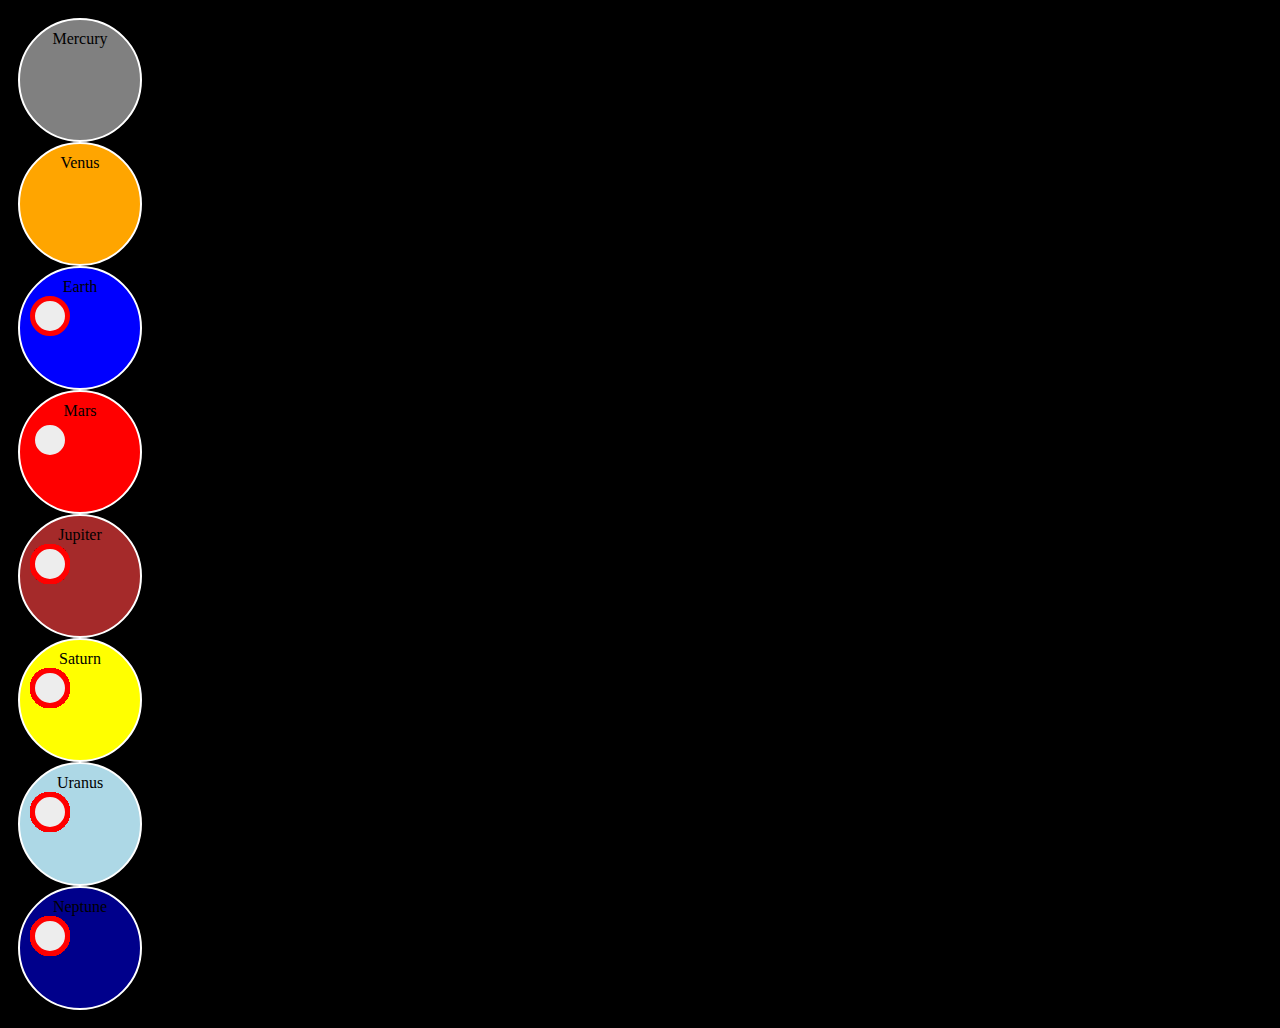
<file: week_3/day_3/daily_challenges/index.html>
<!DOCTYPE html>
<html>
  <head>
    <meta charset="utf-8" />
    <title>Challenge: Create a solar system</title>
    <style>
      body {
        background-color: black;
        padding: 10px;
      }
      .planet {
        width: 100px;
        height: 100px;
        border-radius: 50%;
        text-align: center;
        padding: 10px;
        position: relative;
        border: 2px solid white;
      }
      .moon {
        position: absolute;
        width: 30px;
        height: 30px;
        border-radius: 50%;
        background: rgb(237, 237, 237);
        border: 5px solid red;
      }
    </style>
  </head>
  <body>
    <section class="listPlanets"></section>

    <script src="challenges.js"></script>
  </body>
</html>
</file>
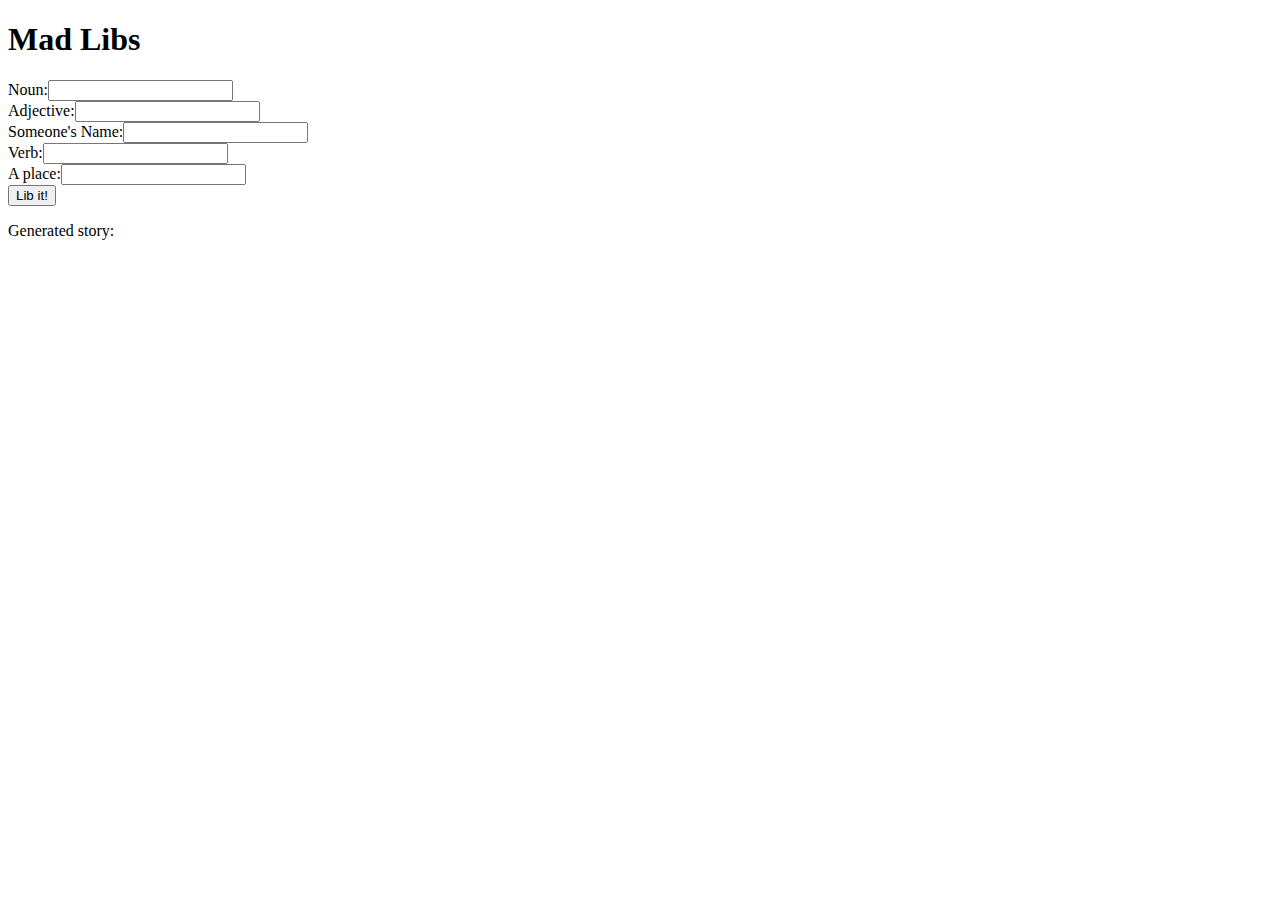
<file: week_3/day_4/daily_challenge/index.html>
<!DOCTYPE html>
<html>
  <head>
    <meta charset="utf-8" />
    <title>Challenge: Mad Libs</title>
  </head>
  <body>
    <h1>Mad Libs</h1>

    <form id="libform">
      <label for="noun">Noun:</label><input type="text" id="noun" /><br />
      <label for="adjective">Adjective:</label
      ><input type="text" id="adjective" /><br />
      <label for="person">Someone's Name:</label
      ><input type="text" id="person" /><br />
      <label for="verb">Verb:</label><input type="text" id="verb" /><br />
      <label for="place">A place:</label><input type="text" id="place" /><br />
      <button id="lib-button">Lib it!</button>
    </form>

    <p>
      Generated story:
      <span id="story"></span>
    </p>

    <script src="challenge_1.js"></script>
  </body>
</html>
</file>
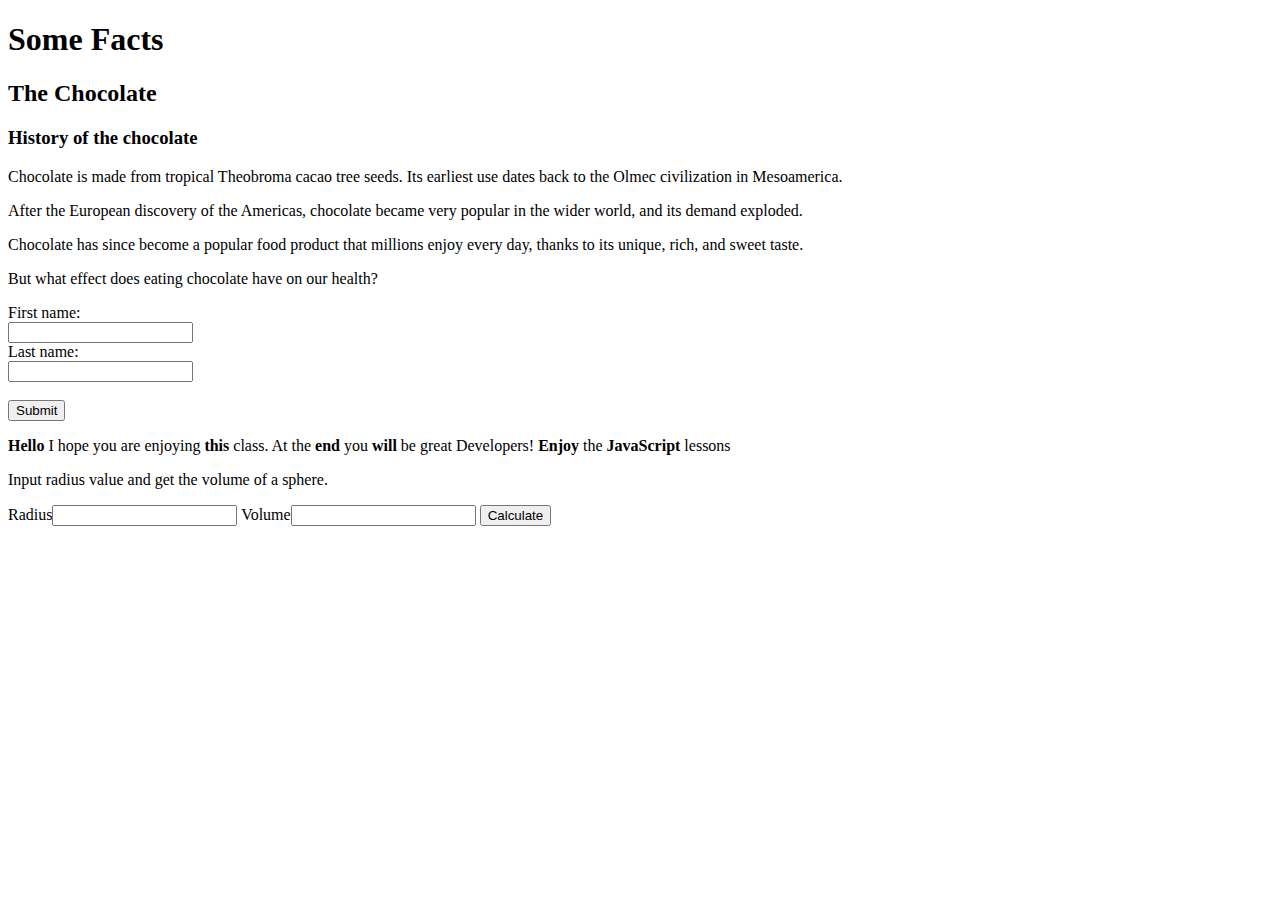
<file: week_3/day_4/exercises/index.html>
<!DOCTYPE html>
<html>
  <head>
    <meta charset="utf-8" />
    <title>DOM manupilation</title>
  </head>
  <body>
    <article>
      <h1>Some Facts</h1>
      <h2>The Chocolate</h2>
      <h3>History of the chocolate</h3>
      <p>
        Chocolate is made from tropical Theobroma cacao tree seeds. Its earliest
        use dates back to the Olmec civilization in Mesoamerica.
      </p>
      <p>
        After the European discovery of the Americas, chocolate became very
        popular in the wider world, and its demand exploded.
      </p>
      <p>
        Chocolate has since become a popular food product that millions enjoy
        every day, thanks to its unique, rich, and sweet taste.
      </p>
      <p>But what effect does eating chocolate have on our health?</p>
    </article>

    <section class="listPlanets"></section>
    <form>
      <label for="fname">First name:</label><br />
      <input type="text" id="fname" name="firstname" /><br />
      <label for="lname">Last name:</label><br />
      <input type="text" id="lname" name="lastname" /><br /><br />
      <input type="submit" value="Submit" id="submit" />
    </form>
    <ul class="usersAnswer"></ul>

    <p>
      <strong>Hello</strong> I hope you are enjoying
      <strong>this</strong> class. At the <strong>end</strong> you
      <strong>will</strong> be great Developers! <strong>Enjoy</strong> the
      <strong>JavaScript </strong> lessons
    </p>

    <p>Input radius value and get the volume of a sphere.</p>
    <form id="MyForm">
      <label for="radius">Radius</label
      ><input type="text" name="radius" id="radius" required />
      <label for="volume">Volume</label
      ><input type="text" name="volume" id="volume" />
      <input type="submit" value="Calculate" id="submitt" />
    </form>

    <script src="exercises_xp.js"></script>
  </body>
</html>
</file>
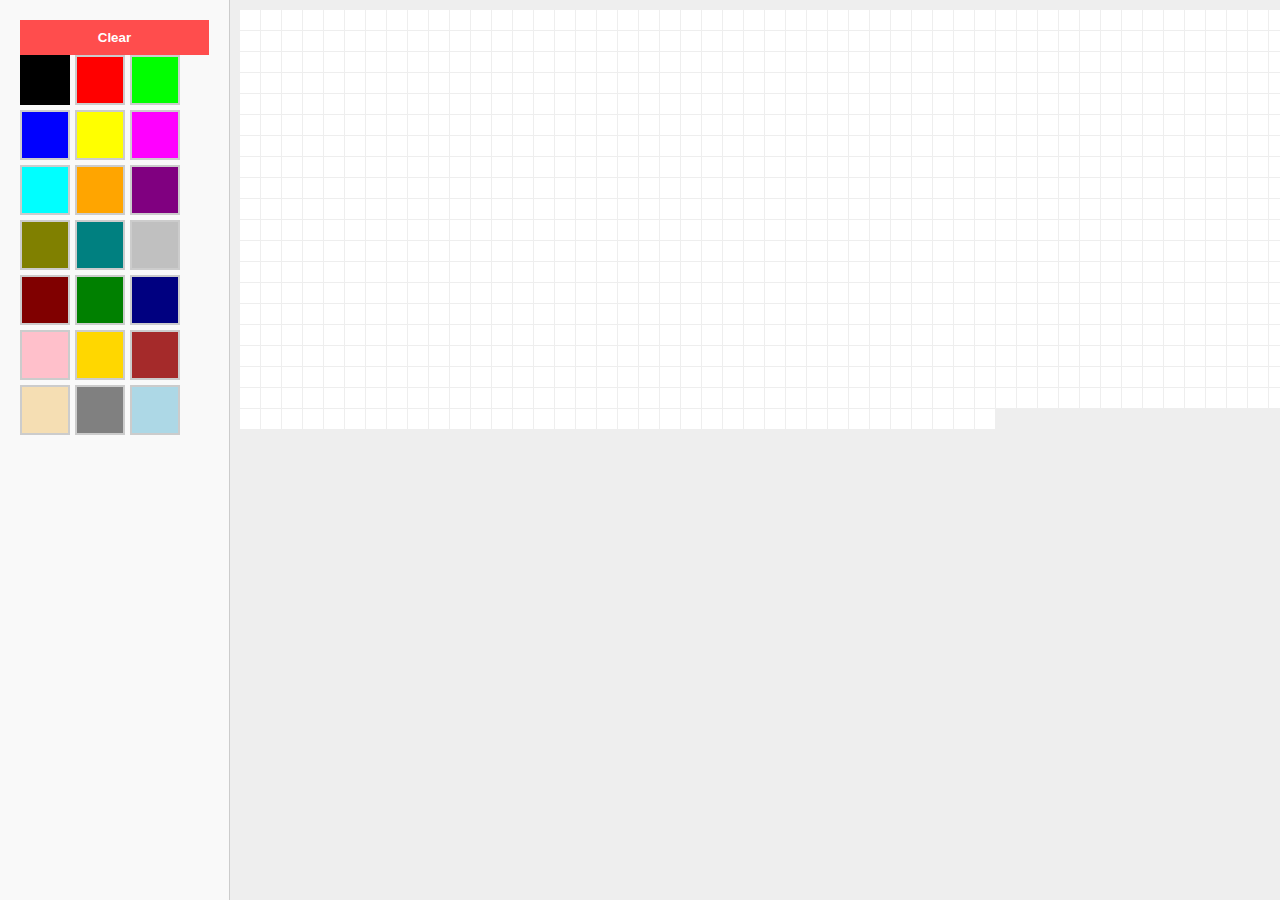
<file: week_3/day_5/mini_project_1/index.html>
<!DOCTYPE html>
<html lang="en">
  <head>
    <meta charset="UTF-8" />
    <meta name="viewport" content="width=device-width, initial-scale=1.0" />
    <title>Coloring Squares</title>
    <link rel="stylesheet" href="style.css" />
  </head>
  <body>
    <div class="container">
      <div class="sidebar">
        <button id="clearBtn">Clear</button>
        <div id="colors" class="colors"></div>
      </div>

      <div id="grid" class="grid"></div>
    </div>
    <script src="mini_project.js"></script>
  </body>
</html>
</file>
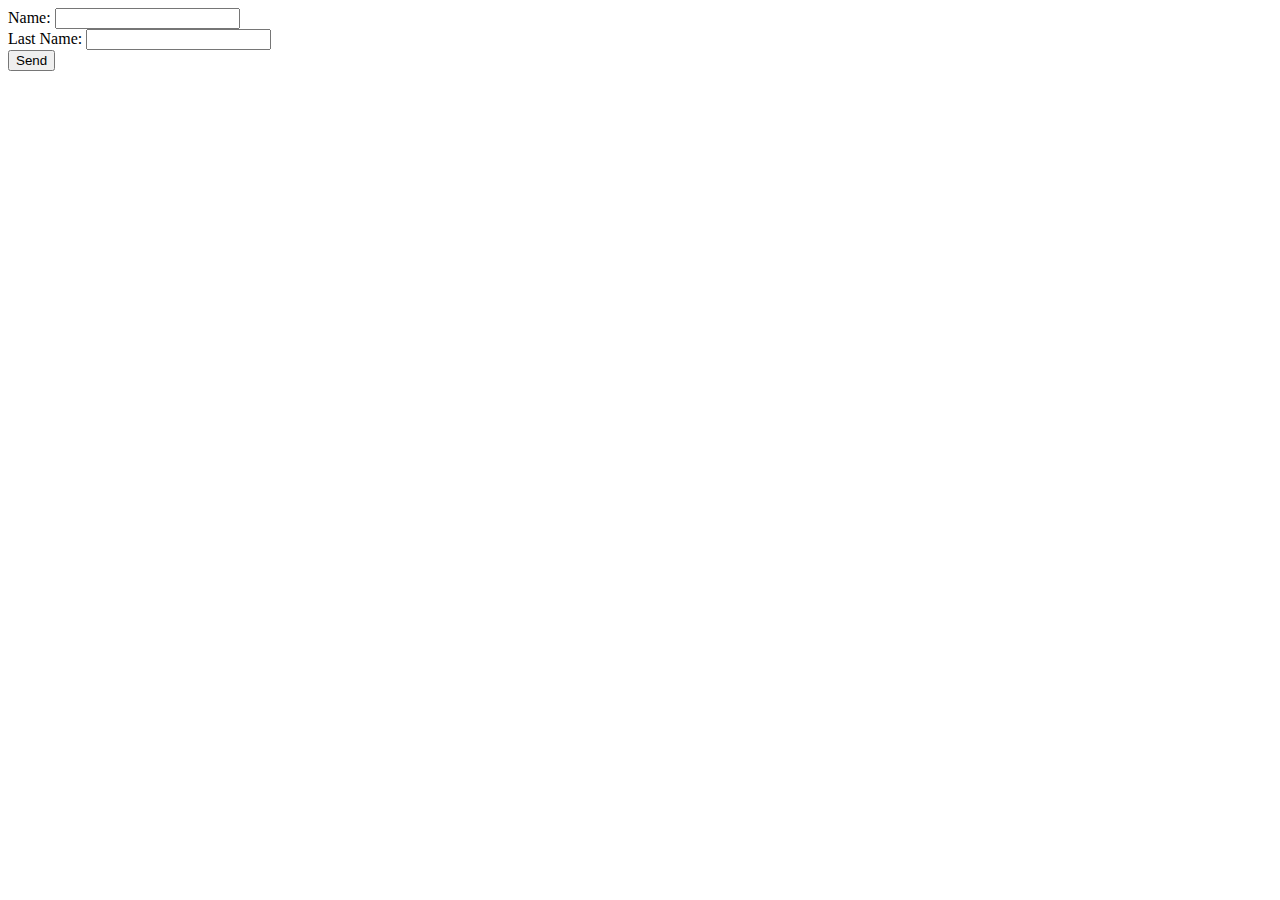
<file: week_4/day_4/daily_challenges/index.html>
<!DOCTYPE html>
<html lang="en">
  <head>
    <meta charset="UTF-8" />
    <title>Week 4 day 4</title>
  </head>
  <body>
    <form action="">
      <label>Name:</label>
      <input type="text" name="name" required />
      <br />
      <label>Last Name:</label>
      <input type="text" name="lastname" required />
      <br />
      <input type="submit" value="Send" />
      <pre id="output"></pre>
    </form>

    <script src="challenge.js"></script>
  </body>
</html>
</file>
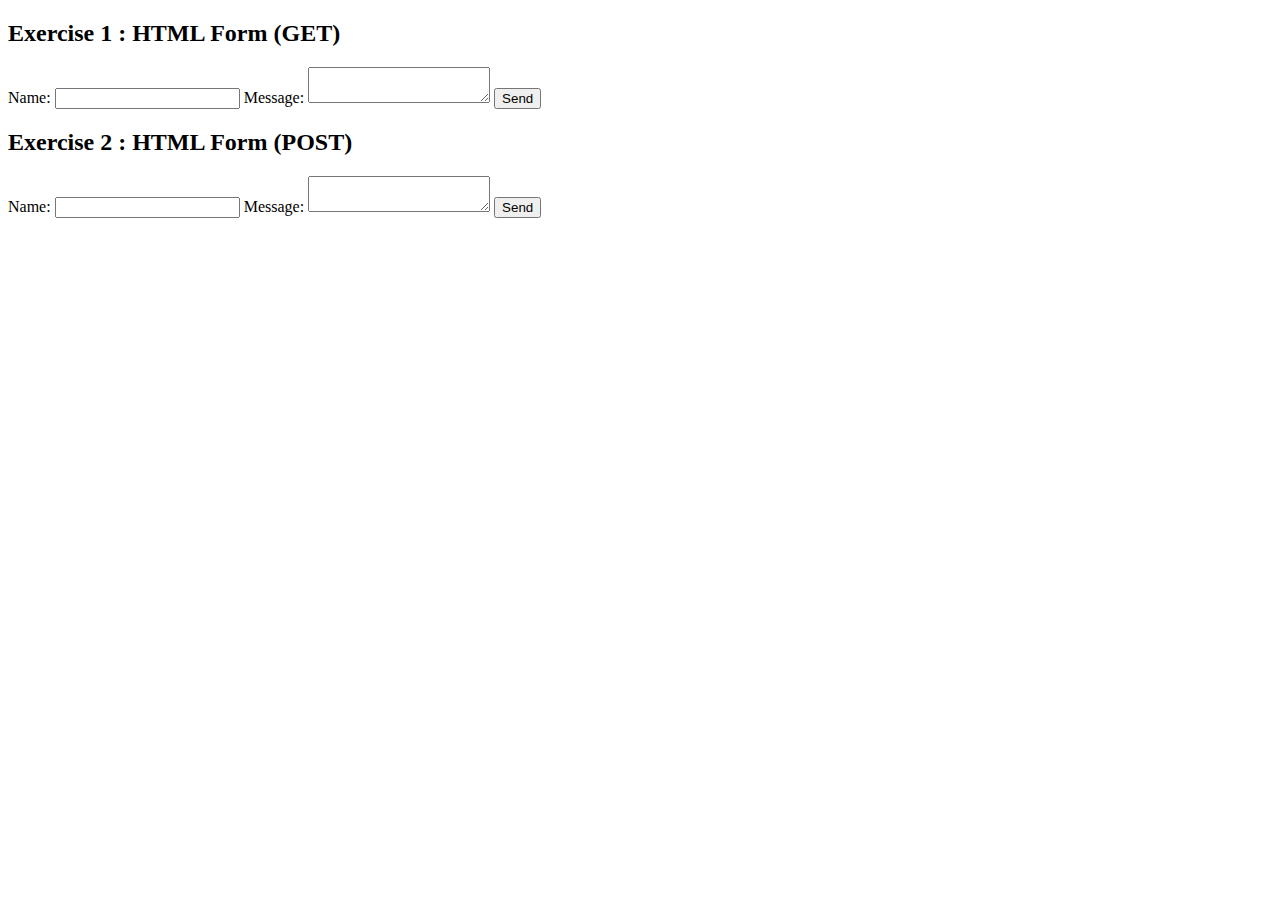
<file: week_4/day_4/exercises/index.html>
<!DOCTYPE html>
<html lang="en">
  <head>
    <meta charset="UTF-8" />
    <title>Forms & JSON Exercises</title>
  </head>
  <body>
    <h2>Exercise 1 : HTML Form (GET)</h2>
    <form action="" method="GET">
      <label for="name1">Name:</label>
      <input type="text" id="name1" name="name" />

      <label for="message1">Message:</label>
      <textarea id="message1" name="message"></textarea>

      <input type="submit" value="Send" />
    </form>

    <h2>Exercise 2 : HTML Form (POST)</h2>
    <form action="" method="POST">
      <label for="name2">Name:</label>
      <input type="text" id="name2" name="name" />

      <label for="message2">Message:</label>
      <textarea id="message2" name="message"></textarea>

      <input type="submit" value="Send" />
    </form>

    <script src="exercises_xp.js"></script>
  </body>
</html>
</file>
<file: week_3/day_5/mini_project_1/style.css>
body {
  margin: 0;
  font-family: sans-serif;
}

.container {
  display: flex;
  height: 100vh;
}

.sidebar {
  width: 200px;
  padding: 20px;
  border-right: 1px solid #ccc;
  background-color: #f9f9f9;
}

#grid {
  display: grid;
  grid-template-columns: repeat(52, 20px);
  grid-template-rows: repeat(32, 20px);
  gap: 1px;
  flex-grow: 1;
  background-color: #eee;
  padding: 10px;
  overflow: auto;
}

.square {
  width: 20px;
  height: 20px;
  background-color: white;
  cursor: pointer;
}

.colors {
  display: grid;
  grid-template-columns: repeat(3, 50px);
  grid-gap: 5px;
  margin-bottom: 20px;
}

.color-box {
  width: 50px;
  height: 50px;
  cursor: pointer;
  border: 2px solid #ccc;
  box-sizing: border-box;
}

.color-box.selected {
  border: 1px solid black;
}

#clearBtn {
  padding: 10px;
  width: 100%;
  cursor: pointer;
  background-color: #ff4d4d;
  color: white;
  border: none;
  font-weight: bold;
}
</file>
